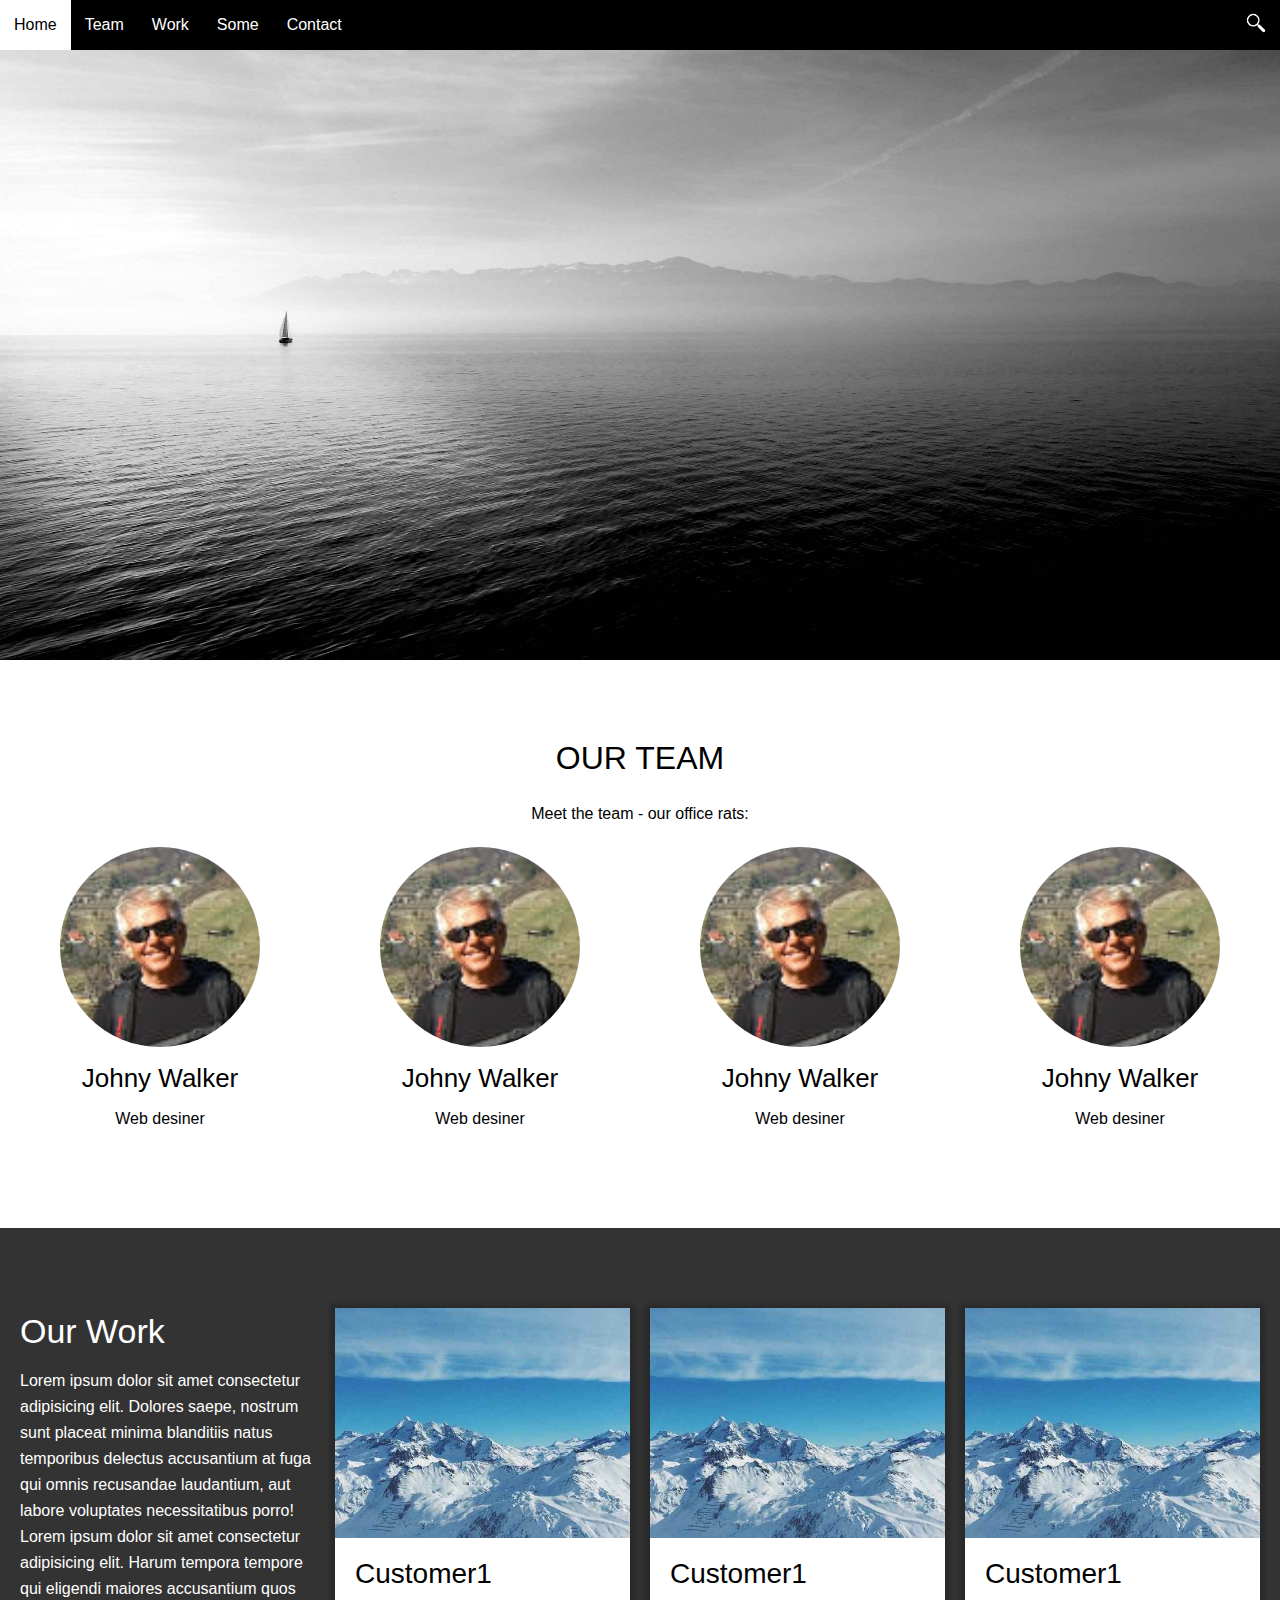
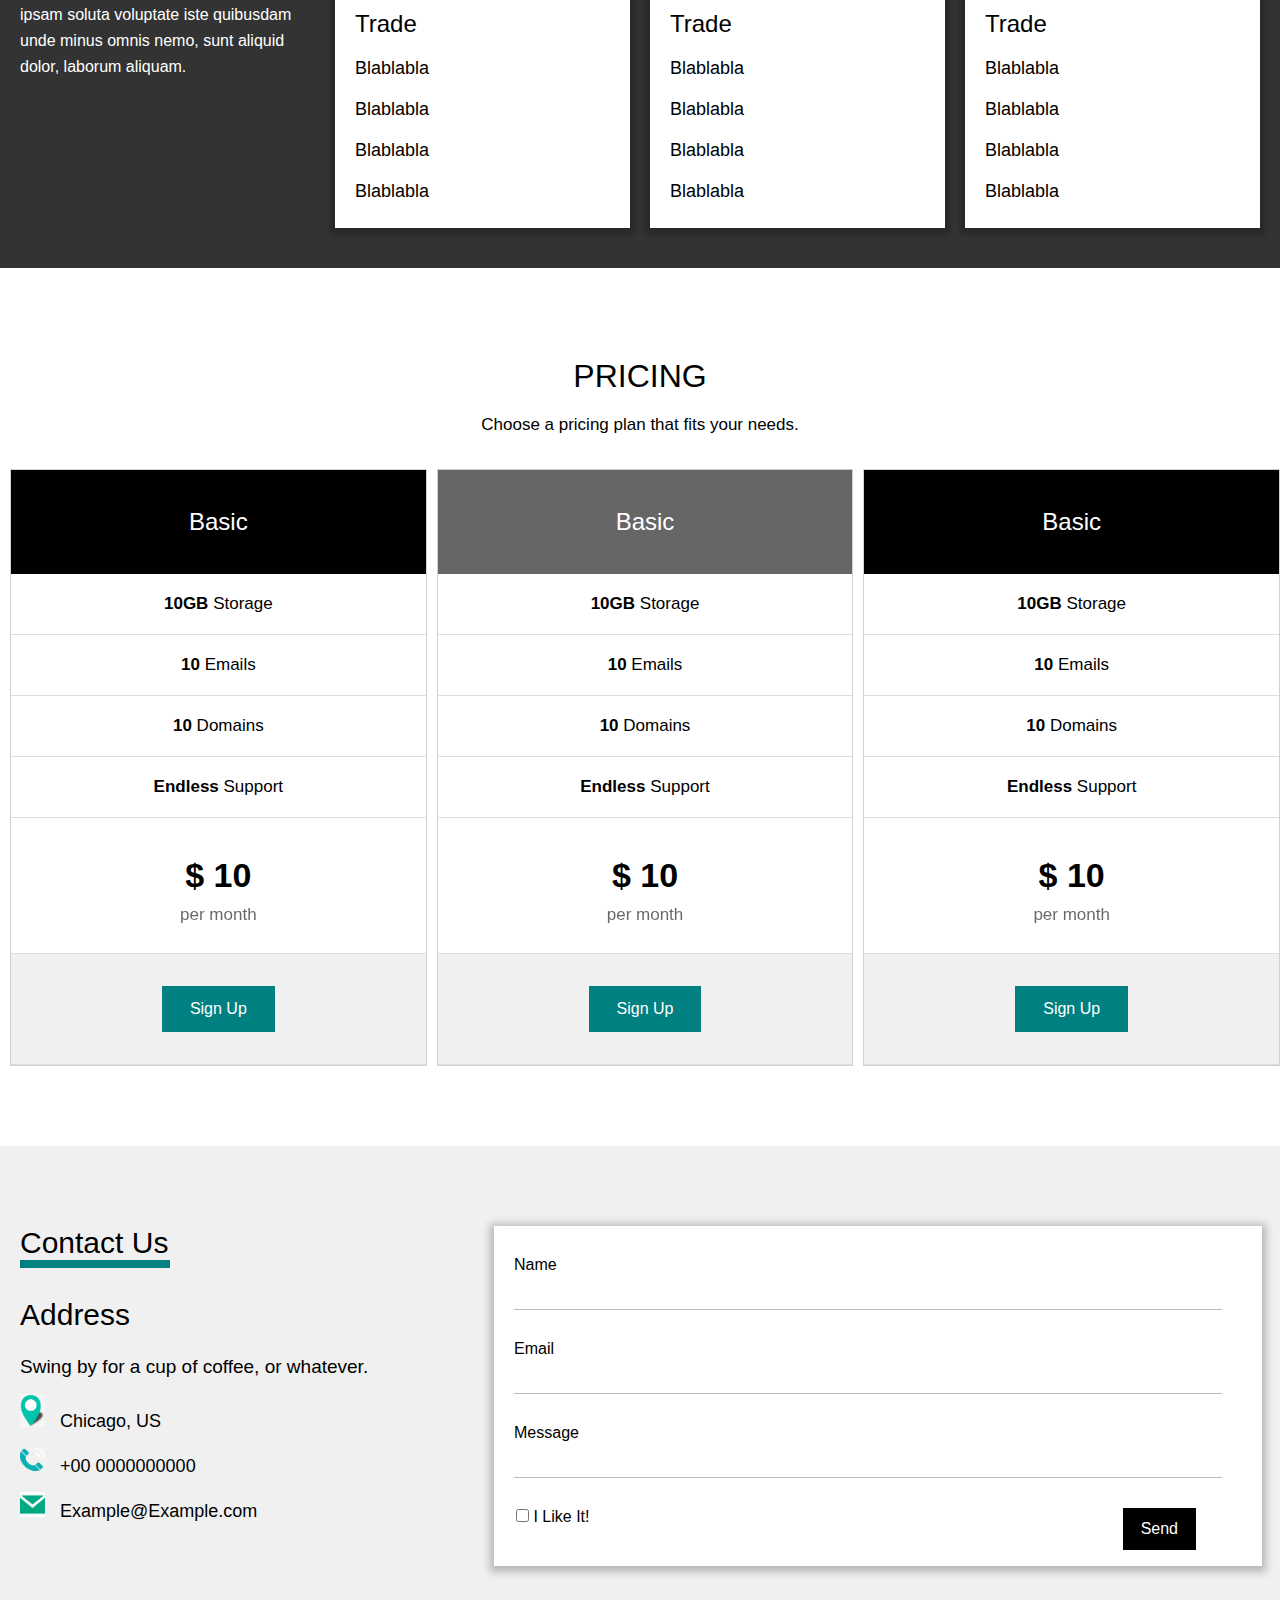
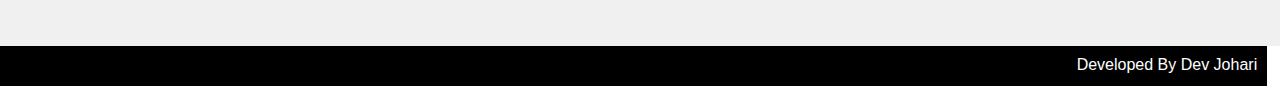
<file: index.html>
<!DOCTYPE html>
<html lang="en">

<head>
  <meta charset="UTF-8">
  <meta http-equiv="X-UA-Compatible" content="IE=edge">
  <meta name="viewport" content="width=device-width, initial-scale=1.0">
  <title>Document</title>
  <link rel="stylesheet" href="template.css">
</head>

<body>
  <div class="header">
    <div class="first">
      <a id="home1" href="#first">Home </a>
      <a id="home" href="#second">Team</a>
      <a id="home" href="#third">Work</a>
      <a id="home" href="#fourth">Some</a>
      <a id="home" href="#fifth">Contact</a>
    </div>
    <div class="search"><a href="search"><img src="images/search-white.jpg" alt="" id="searchimg"></a></div>
  </div>

  <div class="content1" id="first">
    <img id="sail" src="images/sailboat.jpg" alt="">
  </div>

  <div class="content2" id="second">
    <p id="our">OUR TEAM</p>
    <p id="rat">Meet the team - our office rats:</p>
    <div class="content11">
      <div class="web">
        <img id="avatar" src="images/avatar.jpg" alt="Avatar">
        <a id="name" href="Johny Walker">Johny Walker</a>
        <p>Web desiner</p>
      </div>
      <div class="web">
        <img id="avatar" src="images/avatar.jpg" alt="Avatar">
        <a id="name" href="Johny Walker">Johny Walker</a>
        <p>Web desiner</p>
      </div>
      <div class="web">
        <img id="avatar" src="images/avatar.jpg" alt="Avatar">
        <a id="name" href="Johny Walker">Johny Walker</a>
        <p>Web desiner</p>
      </div>
      <div class="web">
        <img id="avatar" src="images/avatar.jpg" alt="Avatar">
        <a id="name" href="Johny Walker">Johny Walker</a>
        <p id="post">Web desiner</p>
      </div>
    </div>
  </div>

  <div class="content3" id="third">
    <div class="first1">
      <p id="work">Our Work</p>
      <p id="about">Lorem ipsum dolor sit amet consectetur adipisicing elit. Dolores saepe, nostrum sunt placeat
        minima blanditiis natus temporibus delectus accusantium at fuga qui omnis recusandae laudantium, aut
        labore voluptates necessitatibus porro! Lorem ipsum dolor sit amet consectetur adipisicing elit. Harum
        tempora tempore qui eligendi maiores accusantium quos ipsam soluta voluptate iste quibusdam unde minus
        omnis nemo, sunt aliquid dolor, laborum aliquam.</p>
    </div>

    <div class="first2">
      <img id="cusimg" src="images/snow.jpg" alt="">
      <div class="info">
        <p id="customer">Customer1</p>
        <p id="trade">Trade</p>
        <p id="bla">Blablabla</p>
        <p id="bla">Blablabla</p>
        <p id="bla">Blablabla</p>
        <p id="bla">Blablabla</p>
      </div>

    </div>
    <div class="first2">
      <img id="cusimg" src="images/snow.jpg" alt="">
      <div class="info">
        <p id="customer">Customer1</p>
        <p id="trade">Trade</p>
        <p id="bla">Blablabla</p>
        <p id="bla">Blablabla</p>
        <p id="bla">Blablabla</p>
        <p id="bla">Blablabla</p>
      </div>

    </div>
    <div class="first2">
      <img id="cusimg" src="images/snow.jpg" alt="">
      <div class="info">
        <p id="customer">Customer1</p>
        <p id="trade">Trade</p>
        <p id="bla">Blablabla</p>
        <p id="bla">Blablabla</p>
        <p id="bla">Blablabla</p>
        <p id="bla">Blablabla</p>
      </div>

    </div>


  </div>
  <div class="content4" id="fourth">
    <p id="pricing">PRICING</p>
    <p id="needs">Choose a pricing plan that fits your needs.</p>
    <div class="contentt4">
      <div class="listdiv">
        <ul id="list">
          <li id="head">Basic</li>
          <li id="item"><strong>10GB</strong> Storage</li>
          <li id="item"><strong>10</strong> Emails</li>
          <li id="item"><strong>10</strong> Domains</li>
          <li id="item"><strong>Endless</strong> Support</li>
          <li id="item" style="padding:28px 28px;"><strong>
              <h1 id="h">$ 10</h1>
            </strong>
            <span id="month"> per month</span>
          </li>
          <li class="sign" id="item"><button id="sign">Sign Up</button></li>
        </ul>
      </div>
      <div class="listdiv">
        <ul id="list">
          <li id="head1">Basic</li>
          <li id="item"><strong>10GB</strong> Storage</li>
          <li id="item"><strong>10</strong> Emails</li>
          <li id="item"><strong>10</strong> Domains</li>
          <li id="item"><strong>Endless</strong> Support</li>
          <li id="item" style="padding:28px 28px;"><strong>
              <h1 id="h">$ 10</h1>
            </strong>
            <span id="month"> per month</span>
          </li>
          <li class="sign" id="item"><button id="sign">Sign Up</button></li>
        </ul>
      </div>
      <div class="listdiv">
        <ul id="list">
          <li id="head">Basic</li>
          <li id="item"><strong>10GB</strong> Storage</li>
          <li id="item"><strong>10</strong> Emails</li>
          <li id="item"><strong>10</strong> Domains</li>
          <li id="item"><strong>Endless</strong> Support</li>
          <li id="item" style="padding:28px 28px;"><strong>
              <h1 id="h">$ 10</h1>
            </strong>
            <span id="month"> per month</span>
          </li>
          <li class="sign" id="item"><button id="sign">Sign Up</button></li>
        </ul>
      </div>
    </div>

  </div>
  <div class="content5" id="fifth">
    <div class="contact">
      <p id="contactus">Contact Us</p>
      <p id="add">Address</p>
      <p id="swing">Swing by for a cup of coffee, or whatever.</p>
      <p id="locp"><img id="pointerimg" src="images/location.png" alt="Location_pointer">&nbsp;&nbsp; Chicago, US
      </p>
      <p id="locp"><img id="pointerimg" src="images/dial.png" alt="Dialer_pointer">&nbsp;&nbsp; +00 0000000000</p>
      <p id="locp"><img id="pointerimg" src="images/mail.png" alt="Mail_pointer">&nbsp;&nbsp; Example@Example.com
      </p>
    </div>
    <div class="form">
      <form action="">

        <div id="row1">
          <label id="label" for="name1">Name</label>
          <input class="texty" type="text" id="name1">
        </div>

        <div id="row2">
          <label id="label" for="email1">Email</label>
          <input class="texty" type="text" id="email1">
        </div>


        <div id="row3">
          <label id="label" for="msg1">Message</label>
          <input class="texty" type="text" id="msg1">
        </div>


        <div class="sub">
          <div class="check">
            <input type="checkbox" name="like" id="like1">
            <label for="like1">I Like It!</label>
          </div>
          <input type="submit" value="Send" id="subm">
        </div>

      </form>


    </div>
  </div>
  <div class="content6" id="sixth">
    <p id="follow">Developed By Dev Johari</p>
  </div>
</body>

</html>
</file>
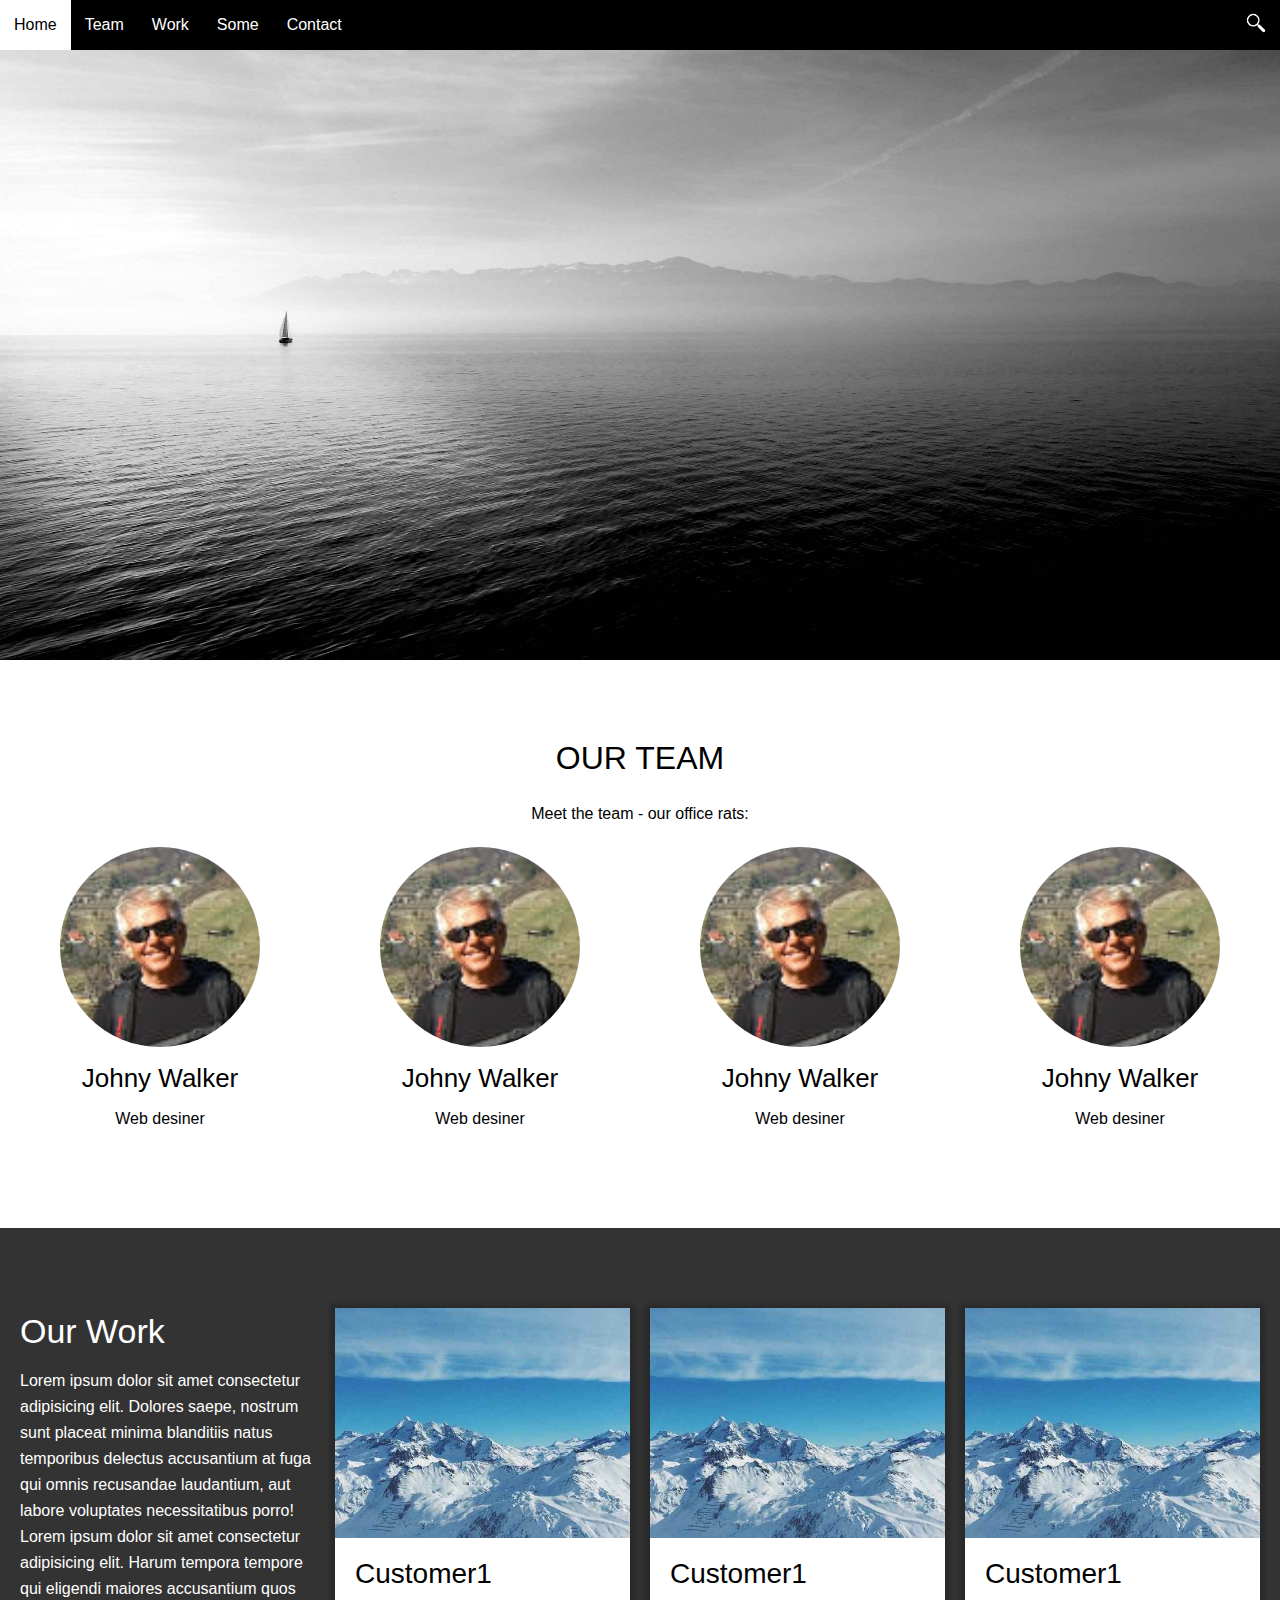
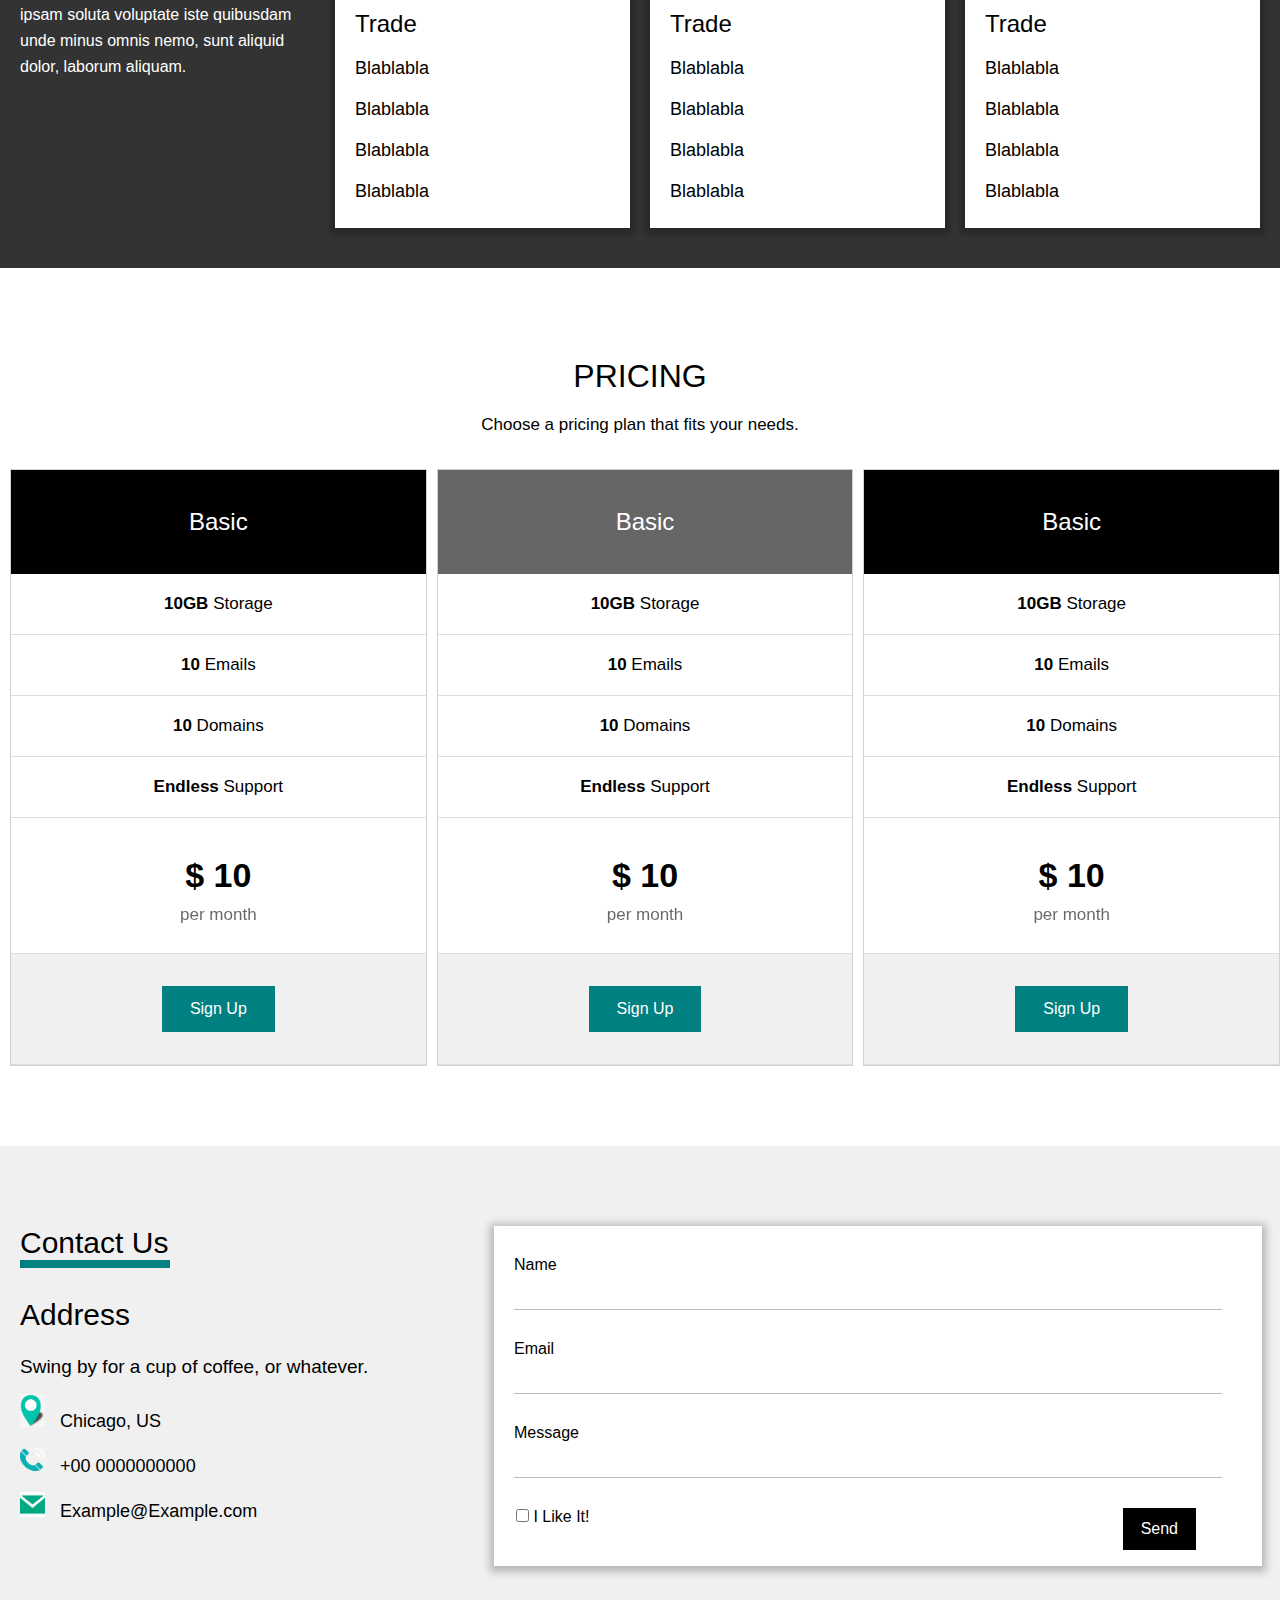
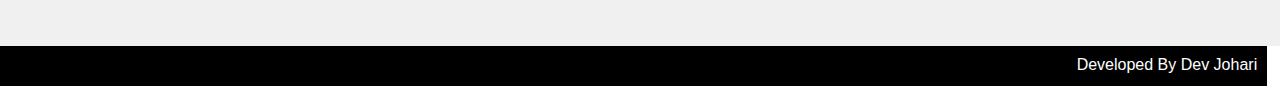
<file: template.html>
<!DOCTYPE html>
<html lang="en">

<head>
  <meta charset="UTF-8">
  <meta http-equiv="X-UA-Compatible" content="IE=edge">
  <meta name="viewport" content="width=device-width, initial-scale=1.0">
  <title>Document</title>
  <link rel="stylesheet" href="template.css">
</head>

<body>
  <div class="header">
    <div class="first">
      <a id="home1" href="#first">Home </a>
      <a id="home" href="#second">Team</a>
      <a id="home" href="#third">Work</a>
      <a id="home" href="#fourth">Some</a>
      <a id="home" href="#fifth">Contact</a>
    </div>
    <div class="search"><a href="search"><img src="images/search-white.jpg" alt="" id="searchimg"></a></div>
  </div>

  <div class="content1" id="first">
    <img id="sail" src="images/sailboat.jpg" alt="">
  </div>

  <div class="content2" id="second">
    <p id="our">OUR TEAM</p>
    <p id="rat">Meet the team - our office rats:</p>
    <div class="content11">
      <div class="web">
        <img id="avatar" src="images/avatar.jpg" alt="Avatar">
        <a id="name" href="Johny Walker">Johny Walker</a>
        <p>Web desiner</p>
      </div>
      <div class="web">
        <img id="avatar" src="images/avatar.jpg" alt="Avatar">
        <a id="name" href="Johny Walker">Johny Walker</a>
        <p>Web desiner</p>
      </div>
      <div class="web">
        <img id="avatar" src="images/avatar.jpg" alt="Avatar">
        <a id="name" href="Johny Walker">Johny Walker</a>
        <p>Web desiner</p>
      </div>
      <div class="web">
        <img id="avatar" src="images/avatar.jpg" alt="Avatar">
        <a id="name" href="Johny Walker">Johny Walker</a>
        <p id="post">Web desiner</p>
      </div>
    </div>
  </div>

  <div class="content3" id="third">
    <div class="first1">
      <p id="work">Our Work</p>
      <p id="about">Lorem ipsum dolor sit amet consectetur adipisicing elit. Dolores saepe, nostrum sunt placeat
        minima blanditiis natus temporibus delectus accusantium at fuga qui omnis recusandae laudantium, aut
        labore voluptates necessitatibus porro! Lorem ipsum dolor sit amet consectetur adipisicing elit. Harum
        tempora tempore qui eligendi maiores accusantium quos ipsam soluta voluptate iste quibusdam unde minus
        omnis nemo, sunt aliquid dolor, laborum aliquam.</p>
    </div>

    <div class="first2">
      <img id="cusimg" src="images/snow.jpg" alt="">
      <div class="info">
        <p id="customer">Customer1</p>
        <p id="trade">Trade</p>
        <p id="bla">Blablabla</p>
        <p id="bla">Blablabla</p>
        <p id="bla">Blablabla</p>
        <p id="bla">Blablabla</p>
      </div>

    </div>
    <div class="first2">
      <img id="cusimg" src="images/snow.jpg" alt="">
      <div class="info">
        <p id="customer">Customer1</p>
        <p id="trade">Trade</p>
        <p id="bla">Blablabla</p>
        <p id="bla">Blablabla</p>
        <p id="bla">Blablabla</p>
        <p id="bla">Blablabla</p>
      </div>

    </div>
    <div class="first2">
      <img id="cusimg" src="images/snow.jpg" alt="">
      <div class="info">
        <p id="customer">Customer1</p>
        <p id="trade">Trade</p>
        <p id="bla">Blablabla</p>
        <p id="bla">Blablabla</p>
        <p id="bla">Blablabla</p>
        <p id="bla">Blablabla</p>
      </div>

    </div>


  </div>
  <div class="content4" id="fourth">
    <p id="pricing">PRICING</p>
    <p id="needs">Choose a pricing plan that fits your needs.</p>
    <div class="contentt4">
      <div class="listdiv">
        <ul id="list">
          <li id="head">Basic</li>
          <li id="item"><strong>10GB</strong> Storage</li>
          <li id="item"><strong>10</strong> Emails</li>
          <li id="item"><strong>10</strong> Domains</li>
          <li id="item"><strong>Endless</strong> Support</li>
          <li id="item" style="padding:28px 28px;"><strong>
              <h1 id="h">$ 10</h1>
            </strong>
            <span id="month"> per month</span>
          </li>
          <li class="sign" id="item"><button id="sign">Sign Up</button></li>
        </ul>
      </div>
      <div class="listdiv">
        <ul id="list">
          <li id="head1">Basic</li>
          <li id="item"><strong>10GB</strong> Storage</li>
          <li id="item"><strong>10</strong> Emails</li>
          <li id="item"><strong>10</strong> Domains</li>
          <li id="item"><strong>Endless</strong> Support</li>
          <li id="item" style="padding:28px 28px;"><strong>
              <h1 id="h">$ 10</h1>
            </strong>
            <span id="month"> per month</span>
          </li>
          <li class="sign" id="item"><button id="sign">Sign Up</button></li>
        </ul>
      </div>
      <div class="listdiv">
        <ul id="list">
          <li id="head">Basic</li>
          <li id="item"><strong>10GB</strong> Storage</li>
          <li id="item"><strong>10</strong> Emails</li>
          <li id="item"><strong>10</strong> Domains</li>
          <li id="item"><strong>Endless</strong> Support</li>
          <li id="item" style="padding:28px 28px;"><strong>
              <h1 id="h">$ 10</h1>
            </strong>
            <span id="month"> per month</span>
          </li>
          <li class="sign" id="item"><button id="sign">Sign Up</button></li>
        </ul>
      </div>
    </div>

  </div>
  <div class="content5" id="fifth">
    <div class="contact">
      <p id="contactus">Contact Us</p>
      <p id="add">Address</p>
      <p id="swing">Swing by for a cup of coffee, or whatever.</p>
      <p id="locp"><img id="pointerimg" src="images/location.png" alt="Location_pointer">&nbsp;&nbsp; Chicago, US
      </p>
      <p id="locp"><img id="pointerimg" src="images/dial.png" alt="Dialer_pointer">&nbsp;&nbsp; +00 0000000000</p>
      <p id="locp"><img id="pointerimg" src="images/mail.png" alt="Mail_pointer">&nbsp;&nbsp; Example@Example.com
      </p>
    </div>
    <div class="form">
      <form action="">

        <div id="row1">
          <label id="label" for="name1">Name</label>
          <input class="texty" type="text" id="name1">
        </div>

        <div id="row2">
          <label id="label" for="email1">Email</label>
          <input class="texty" type="text" id="email1">
        </div>


        <div id="row3">
          <label id="label" for="msg1">Message</label>
          <input class="texty" type="text" id="msg1">
        </div>


        <div class="sub">
          <div class="check">
            <input type="checkbox" name="like" id="like1">
            <label for="like1">I Like It!</label>
          </div>
          <input type="submit" value="Send" id="subm">
        </div>

      </form>


    </div>
  </div>
  <div class="content6" id="sixth">
    <p id="follow">Developed By Dev Johari</p>
  </div>
</body>

</html>
</file>
<file: template.css>
*{margin: 0; padding: 0; box-sizing: border-box; font-family: Verdana, Geneva, Tahoma, sans-serif, Helvetica, sans-serif;}

.header{
    display: flex;
    align-items: center;
    justify-content: space-between;
    height: 50px;
    background-color: black;
    position: sticky;
    top: 0px;
}
.first{
    display: flex;
    justify-content: space-between;
    width: 350px;
}
#home1 {
    background-color: teal;
    color: white;
    text-decoration: none;
    padding: 16px 14px;
}
#home{
    color: white;
    text-decoration: none;
    padding:16px 14px ;
}
#home1:hover {
    background-color: white;
    color: black;
}
#home:hover{
    background-color: white;
    color: black;
}
#searchimg{
    width: 24px;
}
.search{
    margin-right: 12px;
}

.content1{
    height: 610px;
}
#sail{
    width: 100%;
    height: 610px;
    object-fit:fill;
}
.content2{
    display: flex;
    padding-top: 40px;
    flex-direction: column;
    align-items: center;
}
.content11{
    display: flex;
    width: 100%;
    margin-bottom: 100px;
    flex-direction: row;
    justify-content: space-around;
}

.web{
    display: flex;
    flex-direction: column;
    justify-content: center;
    align-items: center;
    flex:1;
    max-width: 25vh;
}
#avatar{
    width: 100%;
    max-width: 200px;
    border-radius: 100px;
    margin-bottom: 16px;
    transition: opacity 0.2s;
}

#avatar:hover{
    opacity: 0.5;
    cursor: pointer;
}
#name{
    font-size: 26px;
    text-decoration: none;
    color: black;
    margin-bottom: 16px;
}
#our{
    margin-top: 40px;
    font-size: 32px;
    margin-bottom: 28px;
}
#rat{
    margin-bottom: 24px;
}

.content3{
    display: flex;
    flex-direction: row;
    padding-top: 40px;
    padding-bottom: 40px;
    background-color: rgb(51, 51, 51);
}

.first2{
    display: flex;
    flex-direction: column;
    background-color: white;
    flex: 1;
    height: 520px;
    width: 460px;
    margin-top: 40px;
    margin-right: 20px;
    box-shadow: 0px 2px 5px 5px rgba(0,0,0,0.2);
}
.first1{
    margin-top: 50px;
    flex: 1;
    display: flex;
    flex-direction: column;
    color:white;
    line-height: 26px;
    margin-left:20px;
    margin-right: 20px;
    width:420px;
}

#work{
    font-size: 34px;


}

#about{
    margin-top:24px;
}

#cusimg{
    width:100%;
    object-fit: cover;
    height: 230px;
    margin-bottom: 20px;
}
#customer{

    font-size: 28px;
    margin-left: 20px;
    margin-bottom: 20px;
}
#trade{
    font-size: 24px;
    margin-left: 20px;
    margin-bottom: 20px;
}
#bla{
    font-size: 18px;
    margin-bottom: 20px;
    margin-left: 20px;
}



.content4{
    padding-top: 40px;
    padding-bottom: 80px;
}

#pricing{
    margin-top: 50px;
    font-size: 32px;
    margin-bottom: 20px;
    text-align: center;
}
#needs{
    text-align: center;
    font-size: 17px;
    font-weight: lighter;
    margin-bottom: 24px;
}
.contentt4{
    display: flex;
    /* margin-right: 2px; */
    
}
.sign{
    background-color: #f0f0f0;
}

#baselist{
    margin-left: 17px;
    width:590px;
    height: 600px;
    border:1px solid black;
}

#list {
    list-style-type: none;
    border: 0.5px solid rgb(208, 208, 208);
    padding-inline-start: 0;
    max-width: 651px;
}
#list:hover{
    box-shadow: 0px 2px 8px 4px rgba(0, 0,0, 0.24);
}

.listdiv {
    margin-top: 10px;
    margin-left: 10px;
    flex: 1;
    display: inline-block;
    }


#head {

    background-color: rgb(0, 0, 0);
    padding-top: 38px;
    padding-bottom: 38px;
    color: white;
    width: 100%;
    text-align: center;
    font-size: 24px;

}
#head1 {

    background-color: rgba(0, 0, 0, 0.6);
    padding-top: 38px;
    padding-bottom: 38px;
    color: white;
    width: 100%;
    text-align: center;
    font-size: 24px;
    
}

#item {
    border-bottom: 0.5px solid rgb(222, 222, 222);
    ;
    padding-top: 20px;
    padding-bottom: 20px;
    width: 100%;
    text-align: center;
    font-size: 17px;
}

#sign {
    margin: 12px;
    font-size: 16px;
    padding: 14px 28px;
    border: none;
    background-color: teal;
    color: white;
    cursor: pointer;
}

#month {
    opacity: 0.6;
}

#item1 {
    border: none;
}

#h {
    margin-top: 10px;
    margin-bottom: 10px;
}

.content5{
    padding: 80px 0px;
    display: flex;
    background-color: #f0f0f0;
    justify-content: space-between;
}
.contact {
    margin-left: 20px;
    display: inline-block;
}
#contactus{
    font-size: 30px;
    width: 150px;
    border-bottom:8px solid teal;
    margin-bottom: 30px;
    
}

#add{
    font-size: 30px;
    margin-bottom: 24px;
}
#swing{
    font-size: 19px;
    margin-bottom: 16px;
}
#pointerimg{
    width: 25px;
}
#locp{
font-size: 18px;
margin-bottom: 16px;
}

.form{
    background-color: white;
    display: inline-block;
    height: 340px;
    width: 60%;
    margin-right: 18px;
    box-shadow: 0px 2px 8px 4px rgba(0, 0, 0, 0.24);
    
}


#row1{
    margin-top: 30px;
    width: 96%;
}
#row2 {
    margin-top: 30px;
    width: 96%;
}
#row3 {
    margin-top: 30px;
    width: 96%;
}
.sub{
    margin-top: 30px;
    display: flex;
    justify-content: space-between;
}
.texty{
    display: block;
    margin-left: 20px;
    min-width: 0px;
    padding: 10px 0px;
    width: 96%;
    border:none;
    border-bottom: 1px solid rgb(190, 190, 190);
}

#label{
    font-size: 16px;
    margin-left: 20px;
    margin-top: 50px;
    margin-bottom: 33px;
}
#like1{
    margin-left: 22px;
    padding: 10px;
}

#subm{
    margin-right: 66px;
    padding: 12px 18px;
    border:none;
    background-color: black;
    color: white;
    font-size: 16px;
}

.content6{
    height: 40px;
    width: 99vw;
    padding: 10px;
    background-color: black;
}

#follow{
color: white;
text-align: end;
vertical-align: middle;
}
@media only screen and (max-width:800px) {
    .content11{
        flex-direction: column;
        align-items: center;
        margin-bottom: 50px;
    }
    .content3{
        flex-direction: column;
        align-items: center;
        justify-content: center;
        width:99%;
    }
        .contentt4 {
            flex-direction: column;
            align-items: center;
            justify-content: center;
        }
        .listdiv{
            width: 90%;
            margin-left: 0px;
        }
        .first2{
            width:80%;
            margin-right: 0px;
        }
        .first1{
            width:80%;
        }
        #list{
            width: 99%;
        }

        .content5{
            flex-direction: column;
        }
        .form{
            width: 100%;
        }
}
</file>
